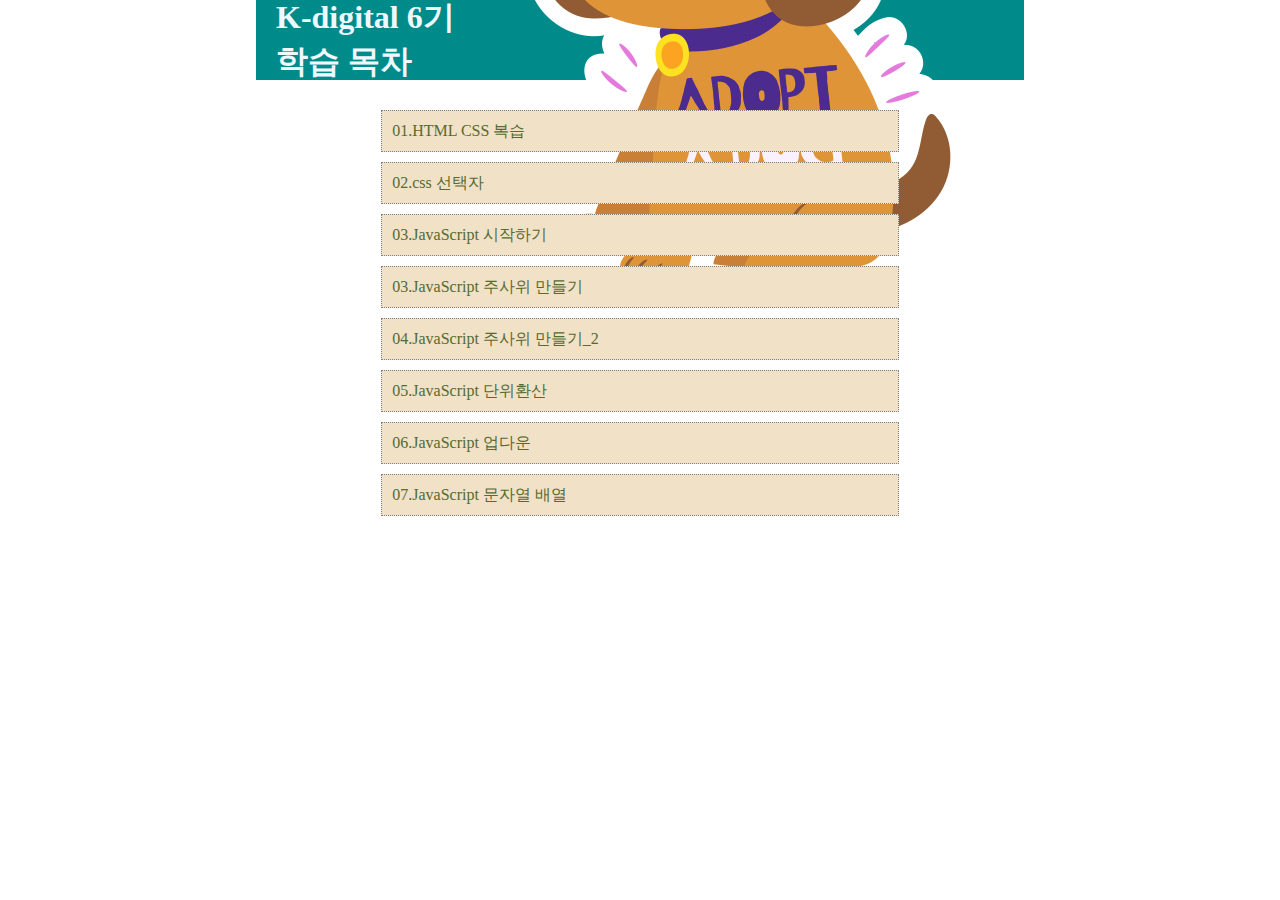
<file: index.html>
<!DOCTYPE html>
<html lang="en">

<head>
    <meta charset="UTF-8">
    <meta name="viewport" content="width=device-width, initial-scale=1.0">
    <link rel="stylesheet" href="./index.css"> 
    <title> k_digital_6기</title>
</head>

<body>
    <main>
        <header>
            <h1>K-digital 6기 학습 목차</h1>
            <div>
                <a href="./index.html"><img src="../img/dog.png" alt="#"></a>

            </div>
        </header>

        <article>
            <ul>
                <li><a href="./01/01.html">
                        <p>01.HTML CSS 복습</p>
                    </a></li>
                <li><a href="./02.html/02.html">
                        <p>02.css 선택자</p>
                    </a></li>
                <li><a href="./03/03.html">
                        <p>03.JavaScript 시작하기</p>
                    </a></li>
                <li><a href="./04/04.html">
                        <p>03.JavaScript 주사위 만들기</p>
                    </a></li>
                <li><a href="./06/06.html">
                        <p>04.JavaScript 주사위 만들기_2</p>
                    </a></li>
                 <li><a href="./07/07.html">
                         <p>05.JavaScript 단위환산</p>
                    </a></li>
                 <li><a href="./08/08.html">
                        <p>06.JavaScript 업다운</p>
                   </a></li>
                <li><a href="./09/09.html">
                    <p>07.JavaScript 문자열 배열</p>
               </a></li>
            </ul>
        </article>

    </main>

</body>

</html>
</file>
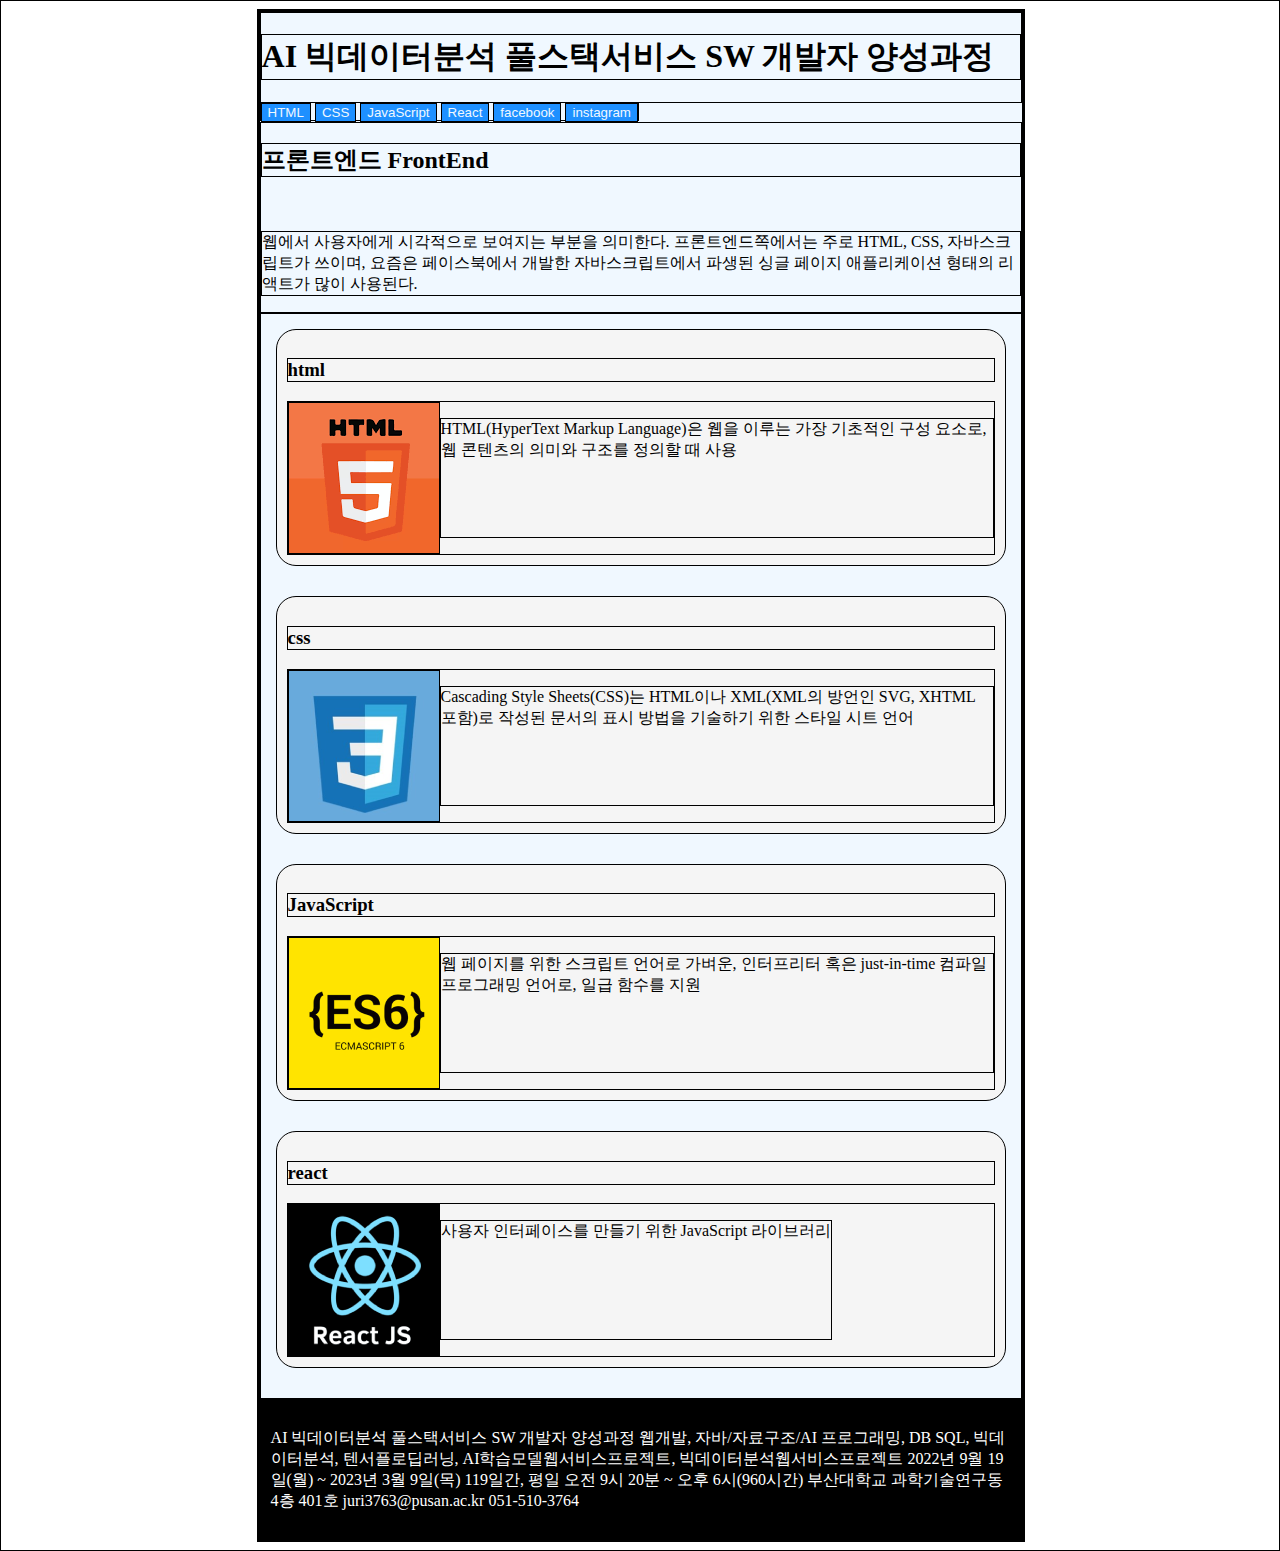
<file: 01/01.html>
<!DOCTYPE html>
<html lang="en">
<head>
    <meta charset="UTF-8">
    <meta name="viewport" content="width=device-width, initial-scale=1.0">
    <title>프론트엔드(FrontEnd)</title>
    <link rel="stylesheet" href="style.css">
</head>
<body>
    <div class="form">
        <div class="box">
            <div class="title"><h1>
                AI 빅데이터분석 풀스택서비스 SW 개발자 양성과정</h1></div>
            <div class="button_box">
                <button>HTML</button>
                <button>CSS</button>
                <button>JavaScript</button>
                <button>React</button>
                <button>facebook</button>
                <button>instagram</button>
            </div>
            <div>
                <h2>프론트엔드 FrontEnd</h2>
                <br>
                <p>웹에서 사용자에게 시각적으로 보여지는 부분을 의미한다. 프론트엔드쪽에서는 주로 HTML, CSS, 자바스크립트가 쓰이며, 요즘은 페이스북에서 개발한 자바스크립트에서 파생된 싱글 페이지 애플리케이션 형태의 리액트가 많이 사용된다.</p>
            </div> 
            <div>
                <div class="main_box">
                <h3>html</h3>
                <div class="main_box1" ><img src="/img/html.png" alt=""> 
                    <p>HTML(HyperText Markup Language)은 웹을 이루는 가장 기초적인 구성 요소로, 웹 콘텐츠의 의미와 구조를 정의할 때 사용
                    </p></div>
                </div>
                <div class="main_box">
                <h3>css</h3>
                <div class="main_box1"><img src="/img/css.png" alt="">
                    <p>Cascading Style Sheets(CSS)는 HTML이나 XML(XML의 방언인 SVG, XHTML 포함)로 작성된 문서의 표시 방법을 기술하기 위한 스타일 시트 언어
                    </p></div>
                </div>
                <div class="main_box">
                <h3>JavaScript</h3>
                <div class="main_box1"><img src="/img/js.png" alt="">
                    <p> 웹 페이지를 위한 스크립트 언어로 가벼운, 인터프리터 혹은 just-in-time 컴파일 프로그래밍 언어로, 일급 함수를 지원  
                    </p></div>
                </div>
                <div class="main_box">
                <h3>react</h3>
                <div class="main_box1"><img src="/img/react.png" alt=""> 
                    <p>사용자 인터페이스를 만들기 위한 JavaScript 라이브러리
                    </p></div>
                
                </div>
            </div>

        </div>
        <div class="end">
            <p> 
                AI 빅데이터분석 풀스택서비스 SW 개발자 양성과정
                웹개발, 자바/자료구조/AI 프로그래밍, DB SQL, 빅데이터분석, 텐서플로딥러닝, AI학습모델웹서비스프로젝트, 빅데이터분석웹서비스프로젝트
                2022년 9월 19일(월) ~ 2023년 3월 9일(목) 119일간, 평일 오전 9시 20분 ~ 오후 6시(960시간)
                부산대학교 과학기술연구동 4층 401호 juri3763@pusan.ac.kr 051-510-3764</p>
        </div>
    </div>
</body>
</html>
</file>
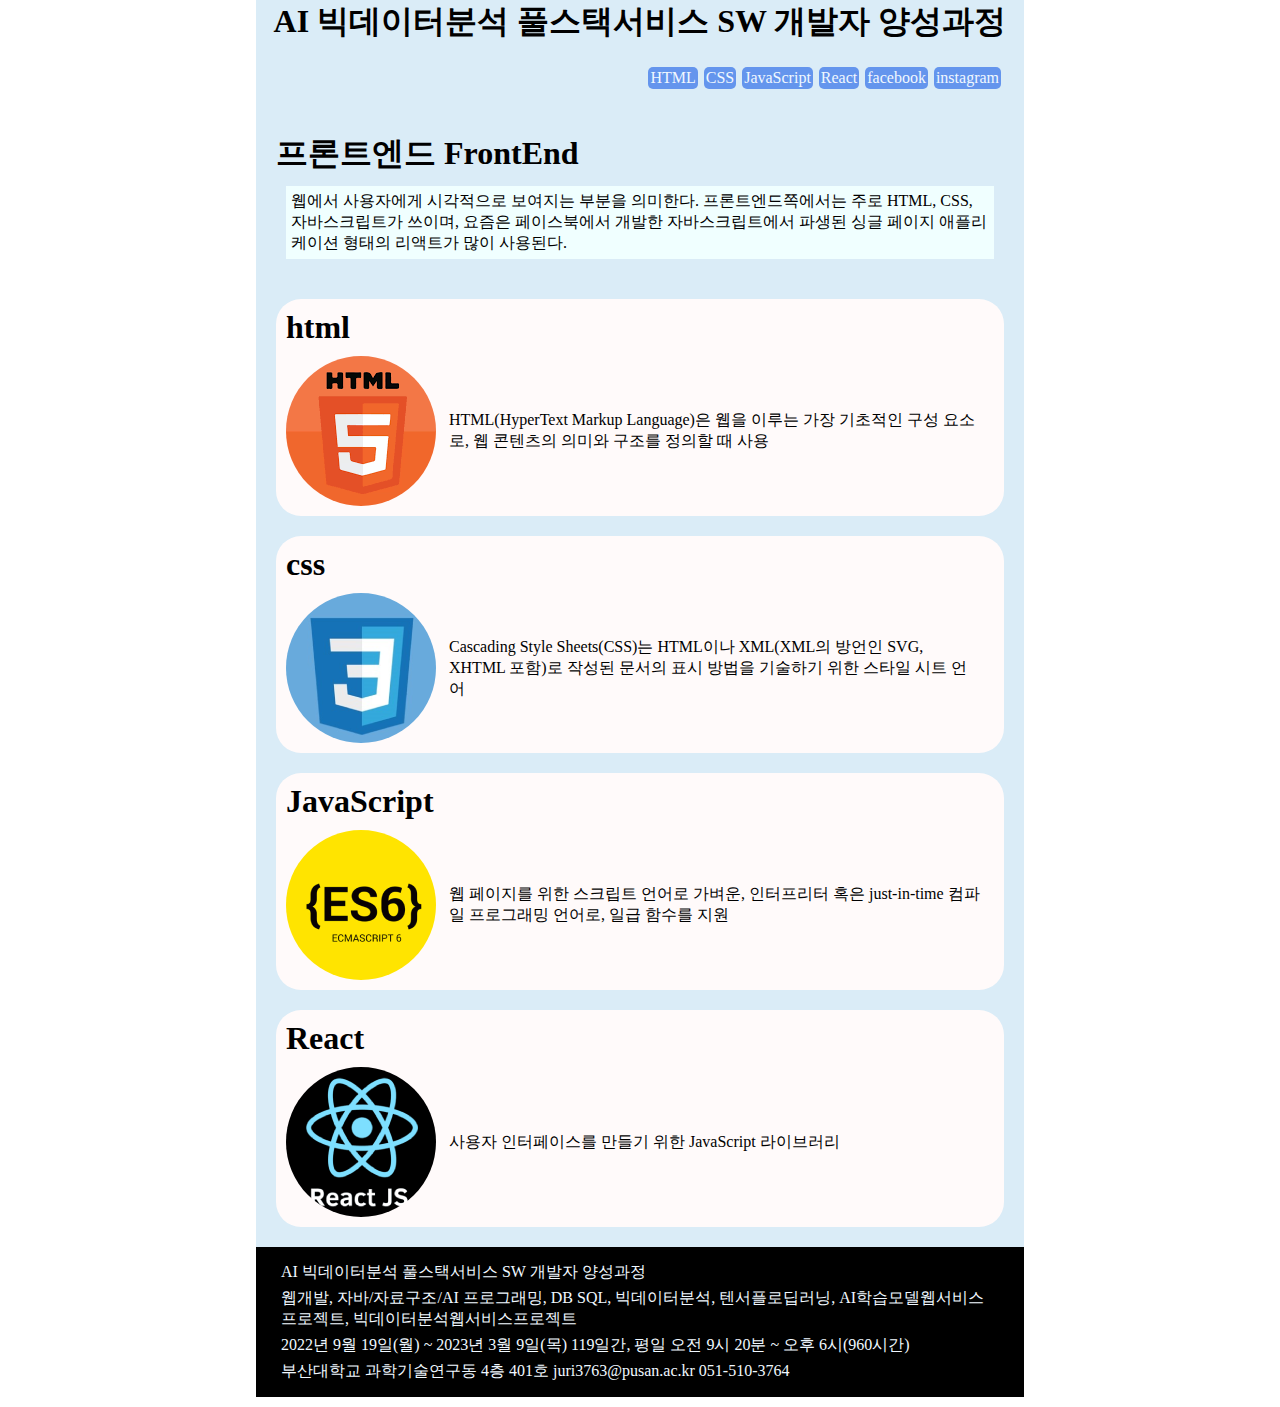
<file: 02.html/02.html>
<!DOCTYPE html>
<html lang="en">
<head>
    <meta charset="UTF-8">
    <meta name="viewport" content="width=device-width, initial-scale=1.0">
    <title>html css 복습</title>
    <link rel="stylesheet" href="./02.css">
</head>
<body>
 <main>
    <header>
        <h1>  AI 빅데이터분석 풀스택서비스 SW 개발자 양성과정</h1>
        <nav>
            <ul>
                <li><a href="#s1">HTML</a></li>
                <li><a href="#s2">CSS</a></li>
                <li><a href="#s3">JavaScript</a></li>
                <li><a href="#s4">React</a></li>
                <li><a href="https://www.facebook.com/?locale=ko_KR">facebook</a></li>
                <li>instagram</li>
            </ul>
        </nav>
    </header>
    <article>
        <h1>프론트엔드 FrontEnd</h1>
        <p>웹에서 사용자에게 시각적으로 보여지는 부분을 의미한다. 프론트엔드쪽에서는 주로 HTML, CSS, 자바스크립트가 쓰이며, 요즘은 페이스북에서 개발한 자바스크립트에서 파생된 싱글 페이지 애플리케이션 형태의 리액트가 많이 사용된다.</p>
    </article>
    <section id="s1">
        <h1>html</h1>
        <div>
            <img src="../img/html.png" alt="">
             <!-- /*상대경로*/ -->
            <p>HTML(HyperText Markup Language)은 웹을 이루는 가장 기초적인 구성 요소로, 웹 콘텐츠의 의미와 구조를 정의할 때 사용</p>
        </div></section>
    </section>
    <section id="s2">
        <h1>css</h1>
        <div>
            <img src="../img/css.png" alt="">
            <p>Cascading Style Sheets(CSS)는 HTML이나 XML(XML의 방언인 SVG, XHTML 포함)로 작성된 문서의 표시 방법을 기술하기 위한 스타일 시트 언어</p>
        </div>
    </section>
    <section id="s3">
        <h1>JavaScript</h1>
        <div>
            <img src="../img/js.png" alt="">
            <p>웹 페이지를 위한 스크립트 언어로 가벼운, 인터프리터 혹은 just-in-time 컴파일 프로그래밍 언어로, 일급 함수를 지원
            </p>
        </div>
    </section>
    <section id="s4">
        <h1>React</h1>
        <div>
            <img src="../img/react.png" alt="">
            <p>사용자 인터페이스를 만들기 위한 JavaScript 라이브러리</p>
        </div>
    </section>
    <footer>
        <ul>
            <li>AI 빅데이터분석 풀스택서비스 SW 개발자 양성과정</li>
            <li>웹개발, 자바/자료구조/AI 프로그래밍, DB SQL, 빅데이터분석, 텐서플로딥러닝, AI학습모델웹서비스프로젝트, 빅데이터분석웹서비스프로젝트</li>
            <li>2022년 9월 19일(월) ~ 2023년 3월 9일(목) 119일간, 평일 오전 9시 20분 ~ 오후 6시(960시간)</li>
            <li>부산대학교 과학기술연구동 4층 401호 juri3763@pusan.ac.kr 051-510-3764</li>

        </ul>
    </footer>
    </main>

</body>
</html>
</file>
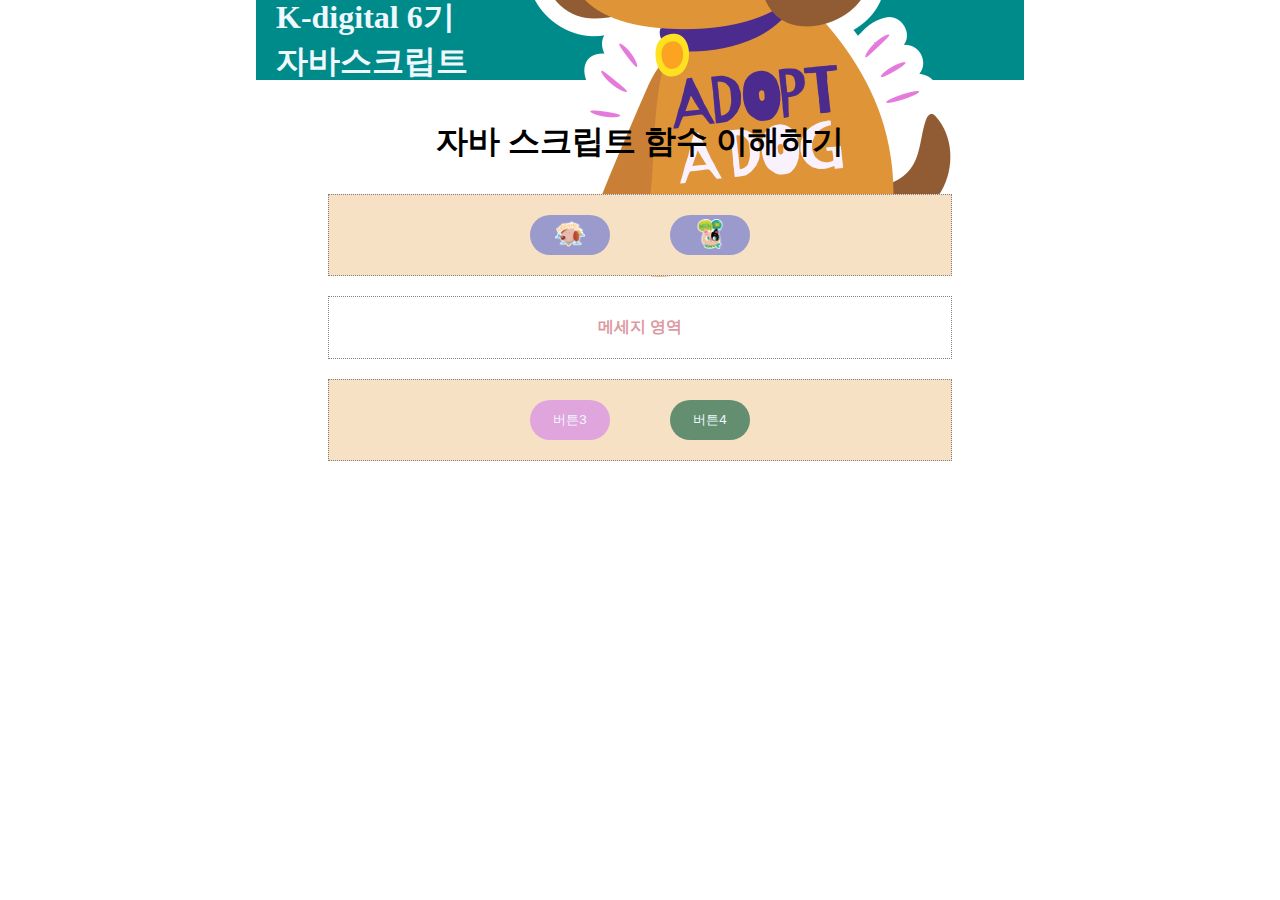
<file: 03/03.html>
<!DOCTYPE html>
<html lang="ko">

<head>
    <meta charset="UTF-8">
    <meta name="viewport" content="width=device-width, initial-scale=1.0">
    <link rel="stylesheet" href="../index.css">
    <link rel="stylesheet" href="./03.css">
    <!-- /*자바스크립트 위치*/ -->
    <!-- <script>
        alert("안녕하세요") ;
    </script> -->
    <!-- 자바스크립트 외부파일-->
    <script src="./03.js"></script>

    <title> k_digital_6기</title>
</head>

<body>
    <main>
        <header>
            <h1>K-digital 6기 자바스크립트</h1>
            <div>
                <a href="../index.html"><img src="../img/dog.png" alt="#"></a>
    

            </div>
        </header>

        <section>
            <h1>자바 스크립트 함수 이해하기</h1>
            <div id="btArea" class="btGroup">
                <button onclick="handleClick(1)" ><img src="../img/dog1.png" alt=""></button>
                <button onclick="handleClick(2)" ><img src="../img/cat.png" alt=""></button> 
                <!-- // 폼테그 안묶어도 객체는 만들어짐 -->
            </div>
            
            <div id="msgArea">
                메세지 영역
            </div>

            <div id="btArea2" class="btGroup" >

            </div>
        </section>

    </main>


</body>

</html>

<!-- <script> // 스크립트는 어디든 써도 상관이없다. 헤드 안이든 바디 안이든. 하지만 헤더 부분이 좋다
    alert("안녕하세요");
</script> -->
</file>
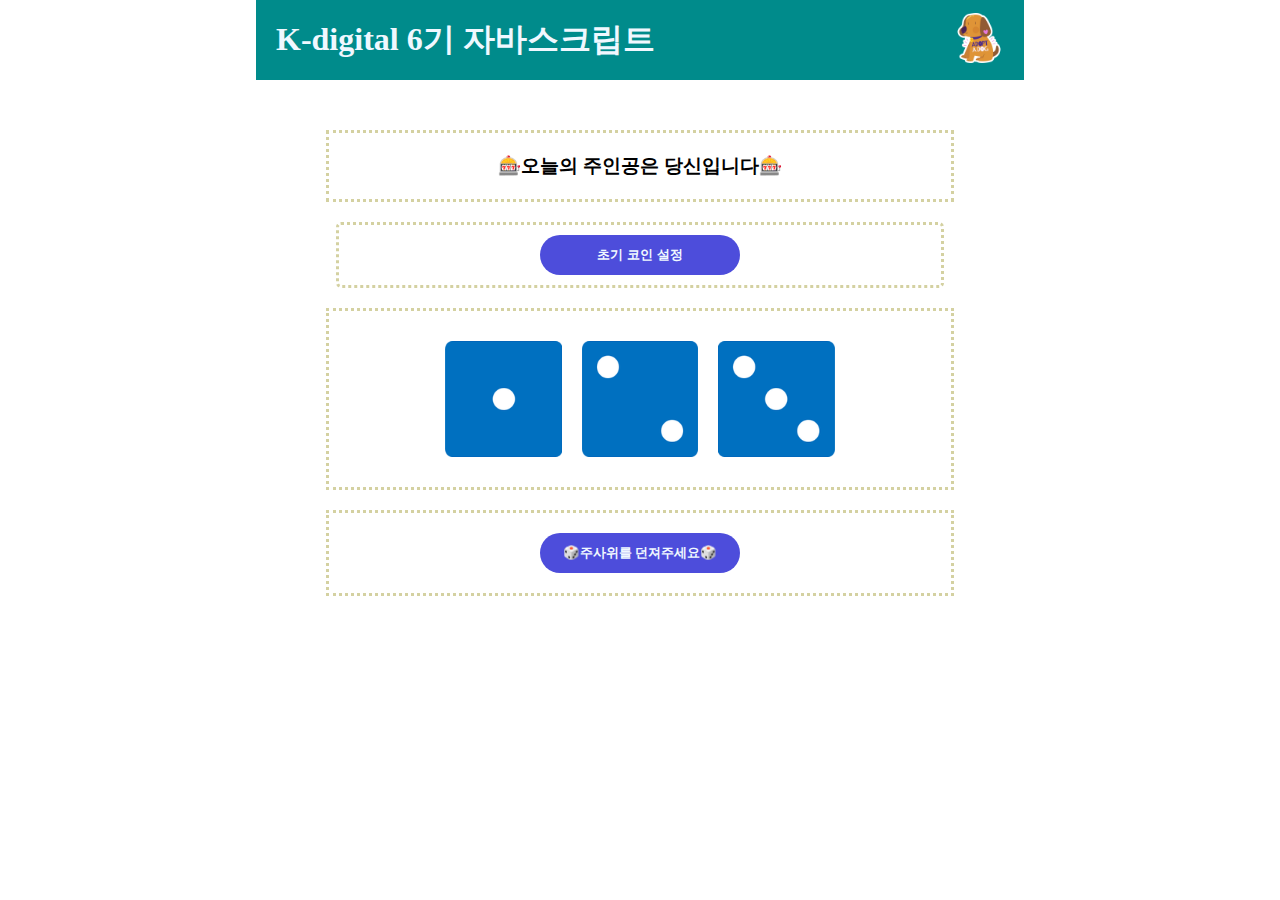
<file: 04/04.html>
<!DOCTYPE html>
<html lang="ko">

<head>
    <meta charset="UTF-8">
    <meta name="viewport" content="width=device-width, initial-scale=1.0">
    <!-- <link rel="stylesheet" href="../index.css"> -->
    <link rel="stylesheet" href="./04.css">
    <!-- /*자바스크립트 위치*/ -->
    <!-- <script>
        alert("안녕하세요") ;
    </script> -->
    <!-- 자바스크립트 외부파일-->
    <script src="./04_1.js"></script>

    <title> k_digital_6기</title>
</head>

<body>
    <main>
        <header>
            <h1>K-digital 6기 자바스크립트</h1>
            <div>
                <a href="../index.html"><img src="../img/dog.png" alt="#" width="80px"></a>
    

            </div>
        </header>

        <section>
            <h1></h1>
           
            <div id="msgArea">
                <h3>🎰오늘의 주인공은 당신입니다🎰</h3>
                
            </div>

            <div id="coinCount">

                <button id="setInitialCoinsBtn" onclick="setInitialCoins()">초기 코인 설정</button>
                
            </div>
            

           

       
            </div>

            <!-- <div id="numbox">
                <div id="result1">
                <img src="./img/1.png">
            </div>
            <div id="result2">
                <img src="./img/1.png" >
            </div>
            <div id="result3">
                <img src="./img/1.png" >
            </div> -->

            <div id="numbox">
                <img src="./img/1.png" class="c1" />
                <img src="./img/2.png" class="c1"/>
                <img src="./img/3.png" class="c1"/>
            </div>
        </div>
            

            <div>
                <!--버튼에 handleclick-->
                <button onclick="handleClick()">🎲주사위를 던져주세요🎲</button>
                   <!--버튼에 이벤트-->
                   <!-- <button id="bts">🎲주사위를 던져주세요🎲</button> -->
            </div>
            
        </section>


    </main>


</body>

</html>

<!-- <script> // 스크립트는 어디든 써도 상관이없다. 헤드 안이든 바디 안이든. 하지만 헤더 부분이 좋다
    alert("안녕하세요");
</script> -->
</file>
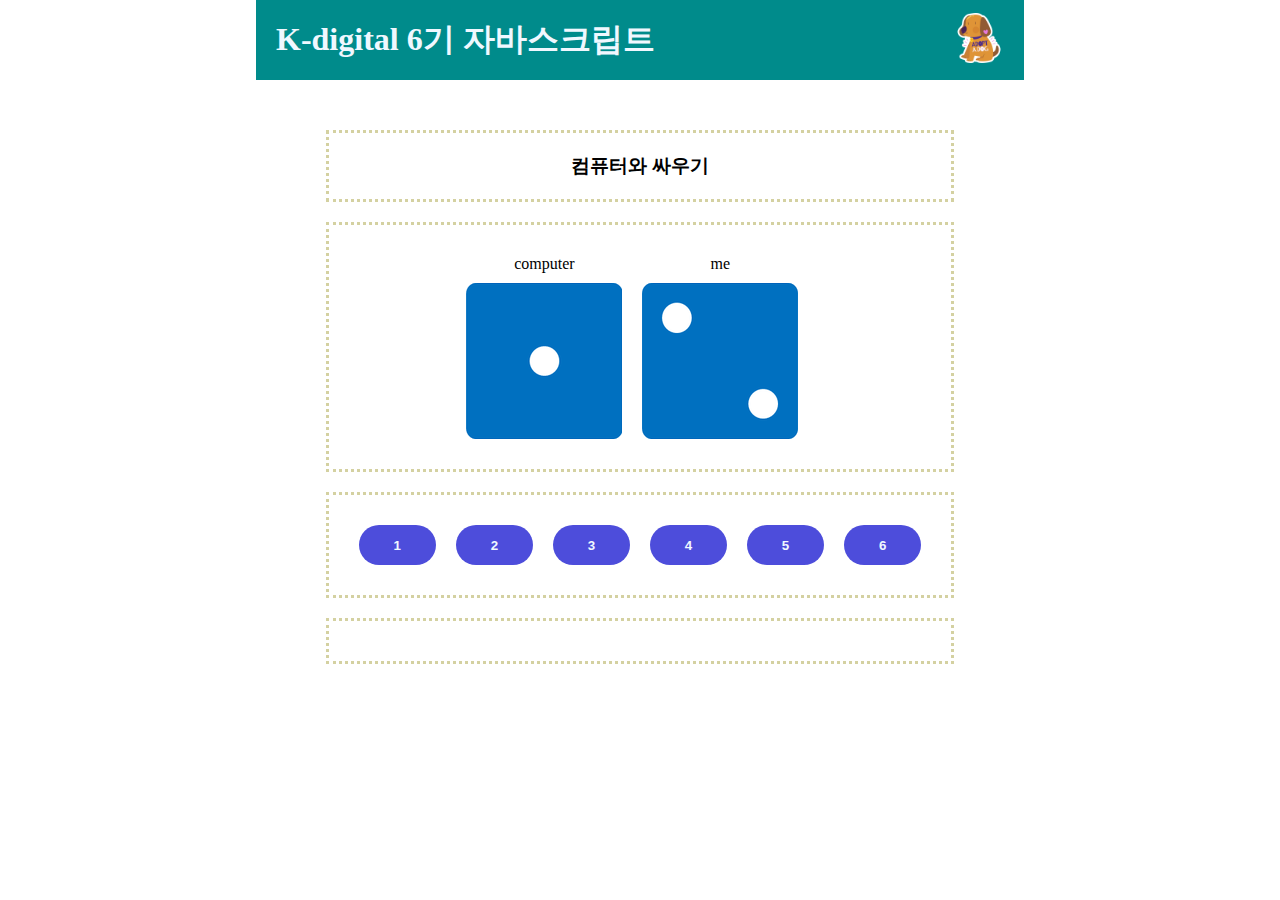
<file: 06/06.html>
<!DOCTYPE html>
<html lang="ko">

<head>
    <meta charset="UTF-8">
    <meta name="viewport" content="width=device-width, initial-scale=1.0">
    <!-- <link rel="stylesheet" href="../index.css"> -->
    <link rel="stylesheet" href="./06.css">
    <!-- /*자바스크립트 위치*/ -->
    <!-- <script>
        alert("안녕하세요") ;
    </script> -->
    <!-- 자바스크립트 외부파일-->
    <script src="./06.js"></script>

    <title> k_digital_6기</title>
</head>

<body>
    <main>
        <header>
            <h1>K-digital 6기 자바스크립트</h1>
            <div>
                <a href="../index.html"><img src="../img/dog.png" alt="#" width="80px"></a>


            </div>
        </header>

        <section>
            <h1></h1>

            <div id="msgArea">
                <h3>컴퓨터와 싸우기</h3>

            </div>


            </div>

            <!-- <div id="numbox">
                <div id="result1">
                <img src="./img/1.png">
            </div>
            <div id="result2">
                <img src="./img/1.png" >
            </div>
            <div id="result3">
                <img src="./img/1.png" >
            </div> -->
            <div class="numbox">
                <div id ="com_numbox">
                    <p>computer</p>
                    <p><img src="../04/img/1.png" id="img1" /></p>
                </div>
                <div id ="me_numbox">
                    <p>me</p>
                    <p><img src="../04/img/2.png" id="img2" /></p>
                </div>
            </div>

            </div>
            </div>


            <div class="choose">
                <button onclick="handleClick(1)">1</button>
                <button onclick="handleClick(2)">2</button>
                <button onclick="handleClick(3)">3</button>
                <button onclick="handleClick(4)">4</button>
                <button onclick="handleClick(5)">5</button>
                <button onclick="handleClick(6)">6</button>
            </div>

            <div id="msg">

            </div>
        </section>
    </main>


</body>

</html>

<!-- <script> // 스크립트는 어디든 써도 상관이없다. 헤드 안이든 바디 안이든. 하지만 헤더 부분이 좋다
    alert("안녕하세요");
</script> -->
</file>
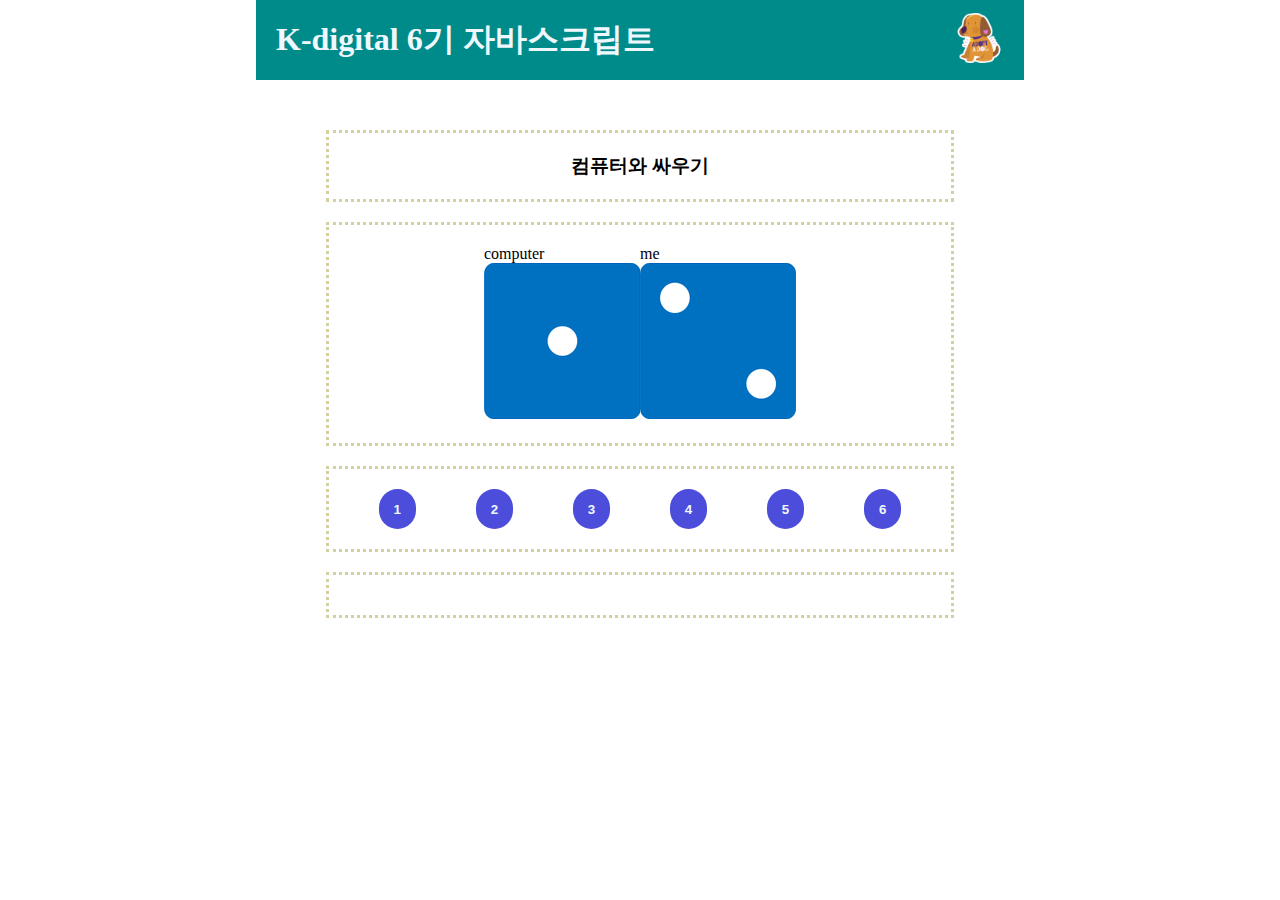
<file: 06/06_1.html>
<!DOCTYPE html>
<html lang="ko">

<head>
    <meta charset="UTF-8">
    <meta name="viewport" content="width=device-width, initial-scale=1.0">
    <!-- <link rel="stylesheet" href="../index.css"> -->
    <link rel="stylesheet" href="./06.css">
    <!-- /*자바스크립트 위치*/ -->
    <!-- <script>
        alert("안녕하세요") ;
    </script> -->
    <!-- 자바스크립트 외부파일-->
    <script src="./06_1.js"></script>

    <title> k_digital_6기</title>
</head>

<body>
    <main>
        <header>
            <h1>K-digital 6기 자바스크립트</h1>
            <div>
                <a href="../index.html"><img src="../img/dog.png" alt="#" width="80px"></a>
    

            </div>
        </header>

        <section>
            <h1></h1>
           
            <div id="msgArea">
                <h3>컴퓨터와 싸우기</h3>
                
            </div>

                
            </div>

            <!-- <div id="numbox">
                <div id="result1">
                <img src="./img/1.png">
            </div>
            <div id="result2">
                <img src="./img/1.png" >
            </div>
            <div id="result3">
                <img src="./img/1.png" >
            </div> -->
            <div id="numbox">
                <div class="com_numbox">
                <p>computer</p><img src="../04/img/1.png">
                </div>
                <div class="me_numbox">
                <p>me</p>
                <img src="../04/img/2.png" > 
                </div>
                
            </div>
        </div>
            
            
         <div id="choose">
                <button >1</button>
                <button >2</button>
                <button >3</button>
                <button >4</button>
                <button >5</button>
                <button >6</button>
         </div>

         <div id="msg">

         </div>
    
        </section>
    </main>
</file>
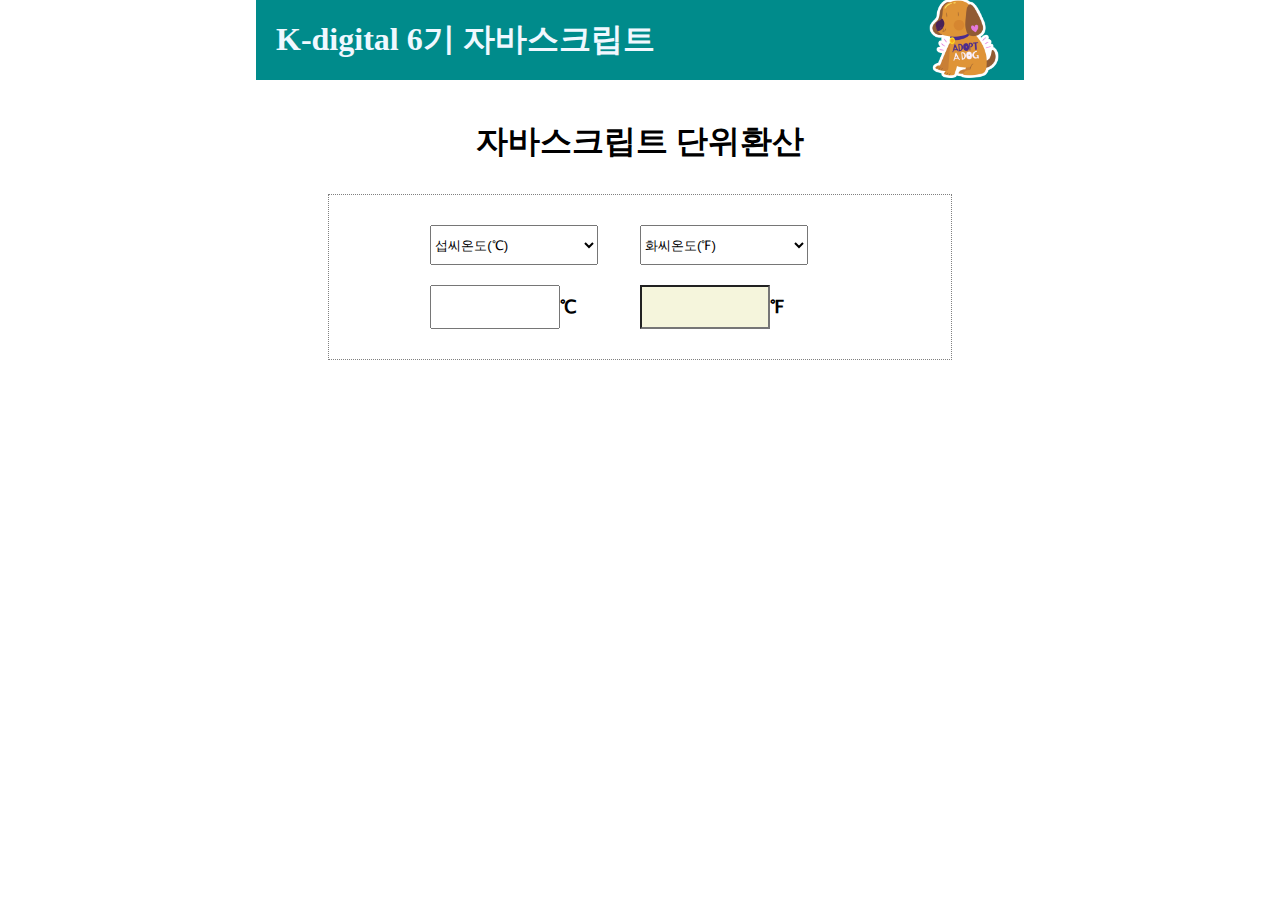
<file: 07/07.html>
<!DOCTYPE html>
<html lang="ko">

<head>
  <meta charset="UTF-8">
  <meta name="viewport" content="width=device-width, initial-scale=1.0">
  <link rel="stylesheet" href="../index.css"> 
  <link rel="stylesheet" href="./07.css">
  <script src="./07.js"></script>
  <title>K-디지털6기 - 단위환산</title>
</head>

<body>
  <main>
    <header>
      <h1>K-digital 6기 자바스크립트</h1>
      <div>
        <a href="../index.html"><img src="../img/dog.png" alt="#" width="80px"></a>
      </div>
    </header>
    <form name='myform'>
    <section>
      <h1>자바스크립트 단위환산</h1>
      <div>
        <div class='row'>
           <div>
            <select name="sel1" id="sel1">
              <option value="℃" selected>섭씨온도(℃)</option>
              <option value="℉" >화씨온도(℉)</option>
            </select>
           </div>
           <div>
            <select name="sel2" id="sel2">
              <option value="℃" >섭씨온도(℃)</option>
              <option value="℉" selected>화씨온도(℉)</option>
            </select>
           </div>
        </div>
        <div class='row'>
           <div>
            <input type="number" id="txt1">
            <label for="txt1">℃</label>  
           </div>
           <div>
            <input type="number" id="txt2" readonly>
            <label for="txt2">℉</label>  
           </div>
        </div>
      </div> 
    </section>
    </form>   
  </main>
</body>
</html>
</file>
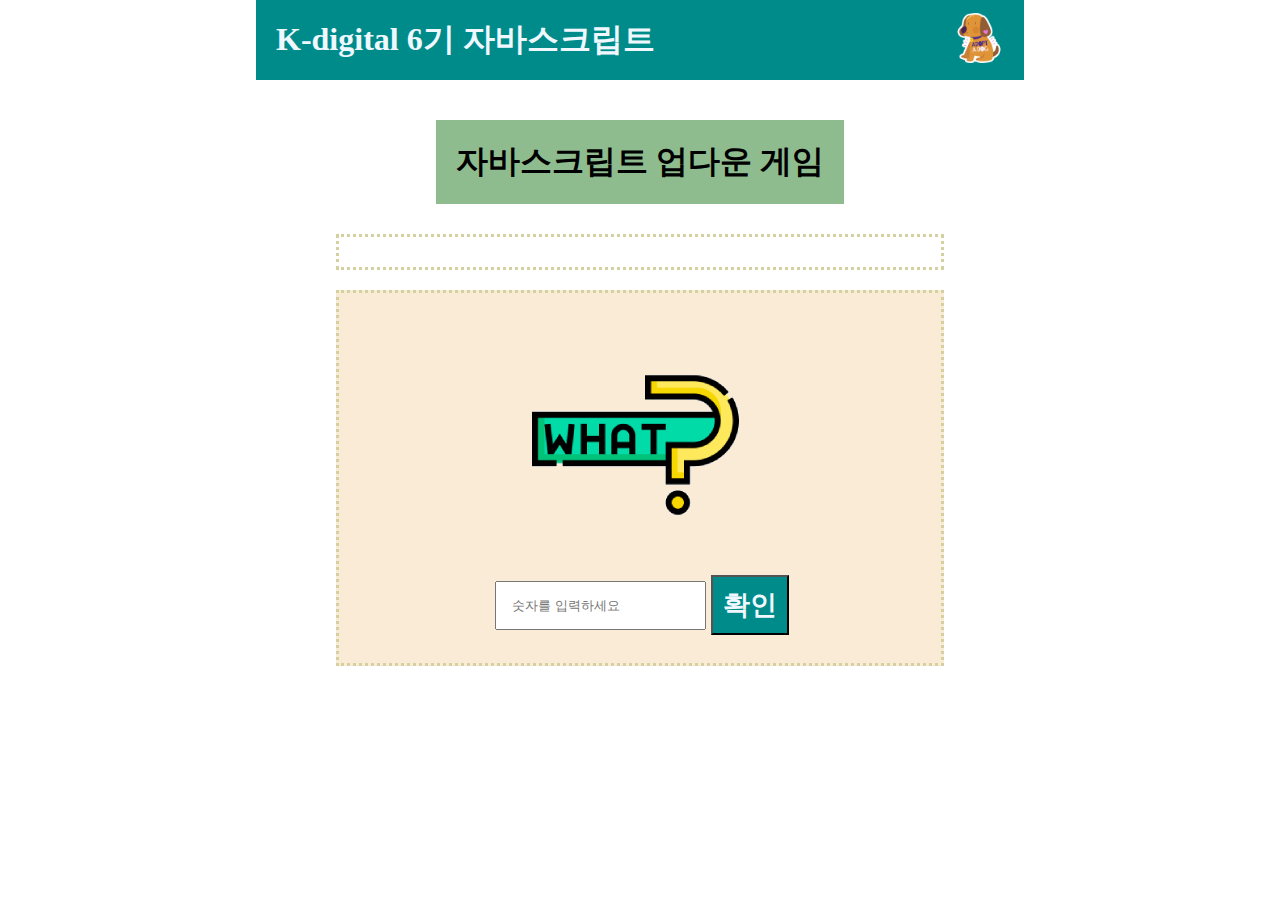
<file: 08/08.html>
<!DOCTYPE html>
<html lang="ko">

<head>
    <meta charset="UTF-8">
    <meta name="viewport" content="width=device-width, initial-scale=1.0">
    <link rel="stylesheet" href="08.css">

    <script src="./08.js"></script>

    <title> k_digital_6기</title>
</head>

<body>
    <main>
        <header>
            <h1>K-digital 6기 자바스크립트</h1>
            <div>
                <a href="../index.html"><img src="../img/dog.png" alt="#" width="80px"></a>


            </div>
        </header>

        <section>
            <h1>자바스크립트 업다운 게임</h1>
            <div id="cost">
                
            </div>

            <div id="game_set">
                <div><img  src="./img/what.png" alt="" id="img1"></div>

                
                <div id="number_box">
                    <input type="number" placeholder="숫자를 입력하세요" id="num1" >
                    <button onclick="handleclick()">
                        <h1>확인</h1>
                    </button>
                </div>

                <div id="msg">

                </div>
            </div>






        </section>
    </main>
</file>
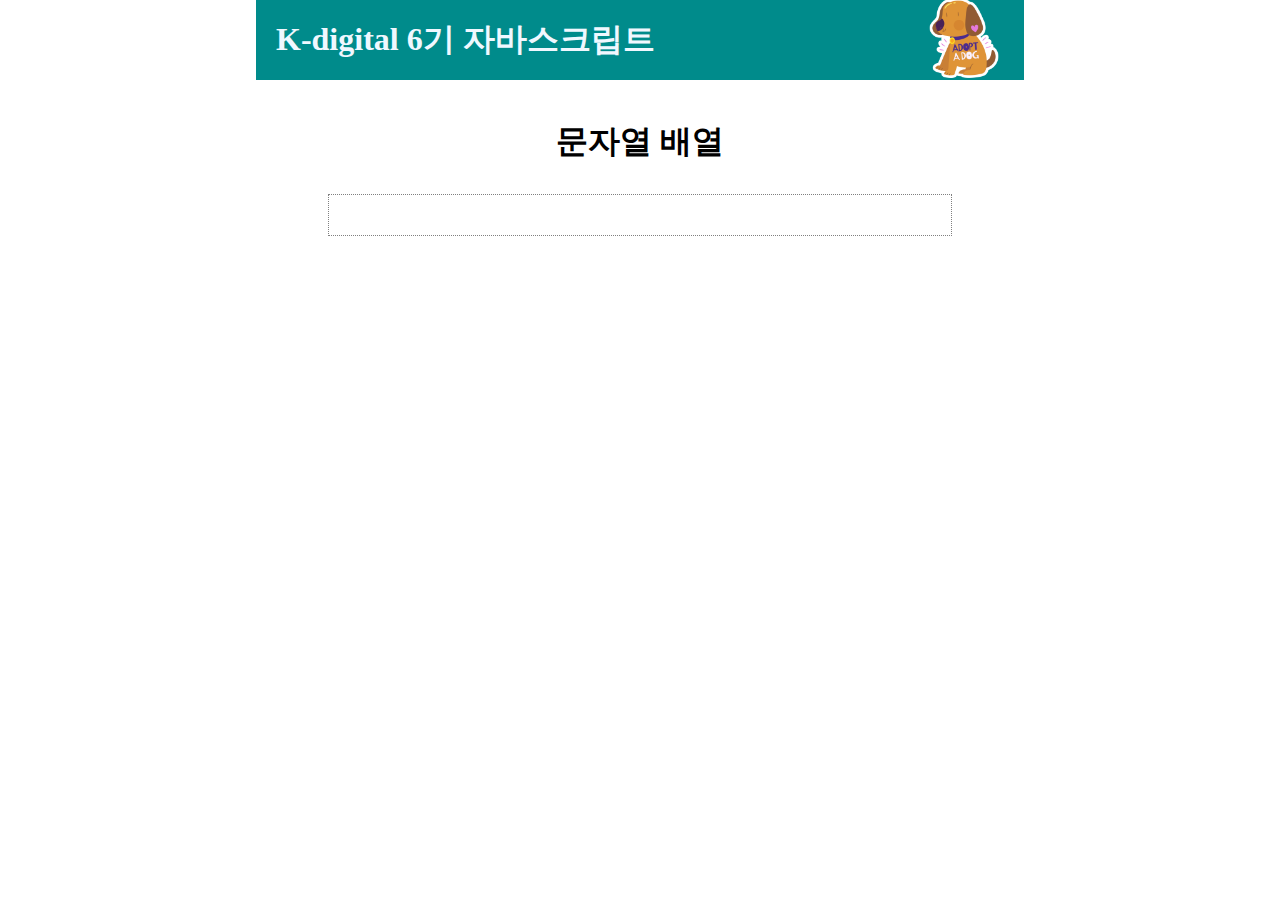
<file: 09/09.html>
<!DOCTYPE html>
<html lang="ko">

<head>
  <meta charset="UTF-8">
  <meta name="viewport" content="width=device-width, initial-scale=1.0">
  <link rel="stylesheet" href="../index.css"> 
  <link rel="stylesheet" href="./09.css">
  <script src="./09.js"></script>
  <title>문자열 배열</title>
</head>

<body>
  <main>
    <header>
      <h1>K-digital 6기 자바스크립트</h1>
      
        <div>
            <a href="../index.html"><img src="../img/dog.png" alt="#" width="80px"></a>

        </div>
    
    </header>
    <form name='myform'>
    <section>
      <h1>문자열 배열</h1>
      <div>
        </div>
      </div> 
    </section>
    </form>   
  </main>
</body>
</html>
</file>
<file: index.css>
*{
    padding:0px;
    margin: 0px;
}

main{
    width: 60%;
    margin-left: 20%;
}

header{
    background-color: darkcyan;
    color: aliceblue;
    display: flex;
    justify-content: space-between;
    height: 80px;
    align-items: center;
    padding: 0px 20px;

}
article ul{
    width: 70%;
    list-style: none;
    
    margin-top: 20px;
    
}
article{
    display: flex;
    align-items: center;
    flex-direction: column;
}

article li{
    height: 20px;
    border: 1px dotted gray;
    margin: 10px;
    display: flex;
    align-items: center;
    padding: 10px;
    background-color: rgb(241, 225, 199);

}

article a{
    text-decoration: none;
    color: darkolivegreen;
}
article li:hover{
    background-color: linen;
}
section{
    margin: 20px;
    display: flex;
    justify-content: center;
    align-items: center;
    flex-direction: column;
}

section > h1 {
    margin: 20px;
    display: flex;
    justify-content: center;
    align-items: center;
}

section > div {
    width: 80%;
    display: flex;
    justify-content: center;
    align-items: center;
    border: 1px dotted grey;
    padding: 20px;  
    margin: 10px;
}
</file>
<file: 01/style.css>
*{
    border: 1px solid black;
}
body{
    display: flex;
    justify-items: center;
    width: 60%;
    margin-left: 20%;
}
.form{
background-color: aliceblue;

}
.box{

}
.title{

}
.button_box{
    display: flex;
    justify-content: flex-end;
    display: inline;
}
.main_box1 {
    display: flex;
}


button{
    background-color : dodgerblue;
    color: aliceblue
}
.main_box{
margin: 15px 15px 30px;
padding: 10px 10px 10px;
border-radius: 20px;
 background-color: whitesmoke
}
.end{
    padding: 10px;
    background-color: black;
    color: white;

}
</file>
<file: 02.html/02.css>
*{
    margin: 0px;
    padding: 0px;
}
main{
    background-color: rgb(218, 236, 247);
    width: 60%;
    margin-left: 20%;
}

section{
    background-color: snow;
    margin: 20px;
    padding: 10px;
    border-radius: 25px;
} 
header > h1{
    text-align: center;
}
nav > ul{
    display: flex;
    flex-wrap: wrap;
    justify-content: right;
    margin: 10px;
    padding: 10px;
    list-style: none;
    
}
nav  a{
    text-decoration: none;
    color: aliceblue;

}
nav a:hover, nav li:hover{
    background-color: brown;
}

nav li{  /* 공백은 자식에 있는거 다 찾는다 */
    padding: 2px;
    margin: 3px;
    background-color: cornflowerblue;
    color: aliceblue;
    border-radius: 5px;
}

article{
    padding: 20px 20px 10px;
}

article p{
    margin: 10px;
    padding: 5px;
    flex-wrap: wrap;
    background-color: azure;
}

section div{
    display: flex;
    justify-content: left;
    margin-top: 10px;
}

section p{
    display: flex;
    align-items: center;
    flex-wrap: wrap;
    margin: 10px;
    padding: 3px;
}
    
img {
    border-radius: 50%;
    display: flex;
    flex-wrap: wrap;
}

footer ul{
    list-style: none;
    margin: 10px;
    padding: 10px;
}

footer li{
    margin: 5px;
}

footer {
    background-color: black;
    color: aliceblue;
}

@media only screen and (max-width: 768px) {
    main{
    background-color: rgb(131, 157, 173);
    width: 100%;
    margin-left: 0%;
    }
    
    header > h1 {
        font-size: medium;
        color: aliceblue;
    }
    
}
</file>
<file: 03/03.css>
.btGroup button {
    width: 80px;
    height: 40px;
    background-color: rgb(154, 154, 204);
    color: aliceblue;
    border: 0px;
    margin-inline: 30px;
    border-radius: 30px;
    
}

h2 {
    font-size: medium;
    color: rgb(69, 124, 83);
}

section img{
    text-decoration: none;
    width: 30px;
}
.btGroup{
    background-color: rgb(247, 225, 196);
}

#btArea2 button {
    width: 80px;
    height: 40px;
    background-color: rgb(99, 143, 112);
    color: aliceblue;
    border: 0px;
    margin-inline: 30px;
    border-radius: 30px;
    
}

#btArea2 #bt3{
    background-color: rgb(224, 165, 221);
    
}
#btArea2 #bt3:hover{
    background-color: rgb(103, 110, 175);
}

#btArea2 button:hover {
    background-color: rgb(170, 91, 91);
    color: blanchedalmond;
    cursor: pointer;

}


button:hover {
    background-color: deepskyblue;
    color: blanchedalmond;
    cursor: pointer;
}
#msgArea{
    font-weight:bold;
    color: rgb(221, 154, 163);
    
}
</file>
<file: 04/04.css>
*{
    padding:0px;
    margin: 0px;
}

main{
    width: 60%;
    margin-left: 20%;
}

button {
    width: 200px;
    height: 40px;
    background-color: rgb(77, 77, 219);
    color: aliceblue;
    border: 0px;
    margin-inline: 30px;
    border-radius: 30px;
    font-weight: bolder;
    cursor: pointer;
    
}
button:hover{
    background-color: rgb(224, 210, 148);
}

header{
    background-color: darkcyan;
    color: aliceblue;
    display: flex;
    justify-content: space-between;
    height: 80px;
    align-items: center;
    padding: 0px 20px;

}

header img{
    text-decoration: none;
    width: 50px;
}

section{
    margin: 20px;
    display: flex;
    justify-content: center;
    align-items: center;
    flex-direction: column;
}

section > h1 {
    margin: 10px;
    display: flex;
    justify-content: center;
    align-items: center;
}

section > div {
    width: 80%;
    display: flex;
    justify-content: center;
    align-items: center;
    border: 3px dotted rgb(212, 209, 161);
    padding: 20px;  
    margin: 10px;
}

#numbox img{
    margin: 10px;
    width: 20%;
}

#msgArea{
    width: 80%;
    
}
#msgArea img{
    height: 40%;
    width: 80%;
    
}

#coinCount {
    display: flex;
    font-size: 24px;
    font-weight: bold;
    margin-bottom: 10px;
    background-color: #fff;
    padding: 10px;
    border-radius: 5px;
    
    
}
</file>
<file: 06/06.css>
*{
    padding:0px;
    margin: 0px;
}

main{
    width: 60%;
    margin-left: 20%;
}

button {
    width: 200px;
    height: 40px;
    background-color: rgb(77, 77, 219);
    color: aliceblue;
    border: 0px;
    margin-inline: 30px;
    border-radius: 30px;
    font-weight: bolder;
    cursor: pointer;
    
}
button:hover{
    background-color: rgb(224, 210, 148);
}

header{
    background-color: darkcyan;
    color: aliceblue;
    display: flex;
    justify-content: space-between;
    height: 80px;
    align-items: center;
    padding: 0px 20px;

}

header img{
    text-decoration: none;
    width: 50px;
}

section{
    margin: 20px;
    display: flex;
    justify-content: center;
    align-items: center;
    flex-direction: column;
}

section > h1 {
    margin: 10px;
    display: flex;
    justify-content: center;
    align-items: center;
}

section > div {
    width: 80%;
    display: flex;
    justify-content: center;
    align-items: center;
    border: 3px dotted rgb(212, 209, 161);
    padding: 20px;  
    margin: 10px;
}


#com_numbox p, #me_numbox p{
    display: flex;
    justify-content: center;
    margin: 10px;
    width: 80%;
}

#msgArea{
    width: 80%;
    
}
#msgArea img{
    height: 40%;
    width: 80%;  
}
#msgArea h3{
    width: 80%;
    display: flex;
    justify-content: center;
    
}
#msgArea h2{
    background-color: rgb(245, 200, 211);
}


.choose button {
    margin: 10px;
}
</file>
<file: 07/07.css>
section > div {
    display: flex;
    flex-direction: column;
    justify-content: center;
    align-items: center;
  }
  
  .row {
    display: flex; 
    justify-content: center;
    align-items: center;
    width: 90%;
    margin: 10px;
  }
  
  .row > div {
    display: flex;
    justify-content: left;
    align-items: center;
    width: 40%;  
  }
  
  select {
    display: inline-flex;
    width: 80%; 
    height: 40px; 
  }
  
  input[type=number] {
    display: inline-flex;
    width: 60%; 
    height: 40px; 
  }
  
  label {
    font-size: large;
    font-weight: bold; 
  }
  
  #txt2 {
    background-color: beige;
  }
</file>
<file: 08/08.css>
*{
    padding:0px;
    margin: 0px;
}

main{
    width: 60%;
    margin-left: 20%;
}

section{
    margin: 20px;
    display: flex;
    justify-content: center;
    align-items: center;
    flex-direction: column;
}

section > h1 {
    margin: 20px;
    display: flex;
    justify-content: center;
    align-items: center;
    background-color: darkseagreen;
    padding: 20px;

}

section > div {
    width: 80%;
    display: flex;
    justify-content: center;
    align-items: center;
    border: 3px dotted rgb(212, 209, 161);
    padding: 10px;  
    margin: 10px;
    height: 350px;
    
}
header img{
    text-decoration: none;
    width: 50px;
}
header{
    background-color: darkcyan;
    color: aliceblue;
    display: flex;
    justify-content: space-between;
    height: 80px;
    align-items: center;
    padding: 0px 20px;

}
#game_set{
    background-color: antiquewhite;
    display: flex;
    flex-direction: column;

}
section button{
    padding: 10px;
    display: flex;
    align-items: center;
    background-color: darkcyan;
    color: aliceblue;
}
#number_box{
    display: flex;
    justify-content: center;
    align-items: center;
    width: 80%;
}
#num1{
    padding: 15px;
    margin: 5px;
}

#msg{
    display: flex;
    justify-content: left;
    text-align: left;
    align-items: center;
    background-color: antiquewhite;
}

#cost{
    height: 10px;
}
</file>
<file: 09/09.css>
section > div {
    display: flex;
    flex-direction: column;
    justify-content: center;
    align-items: center;
  }
  
  .row {
    display: flex; 
    justify-content: center;
    align-items: center;
    width: 90%;
    margin: 10px;
  }
  
  .row > div {
    display: flex;
    justify-content: left;
    align-items: center;
    width: 40%;  
  }
  
  select {
    display: inline-flex;
    width: 80%; 
    height: 40px; 
  }
  
  input[type=number] {
    display: inline-flex;
    width: 60%; 
    height: 40px; 
  }
  
  label {
    font-size: large;
    font-weight: bold; 
  }
  
  #txt2 {
    background-color: beige;
  }
</file>
